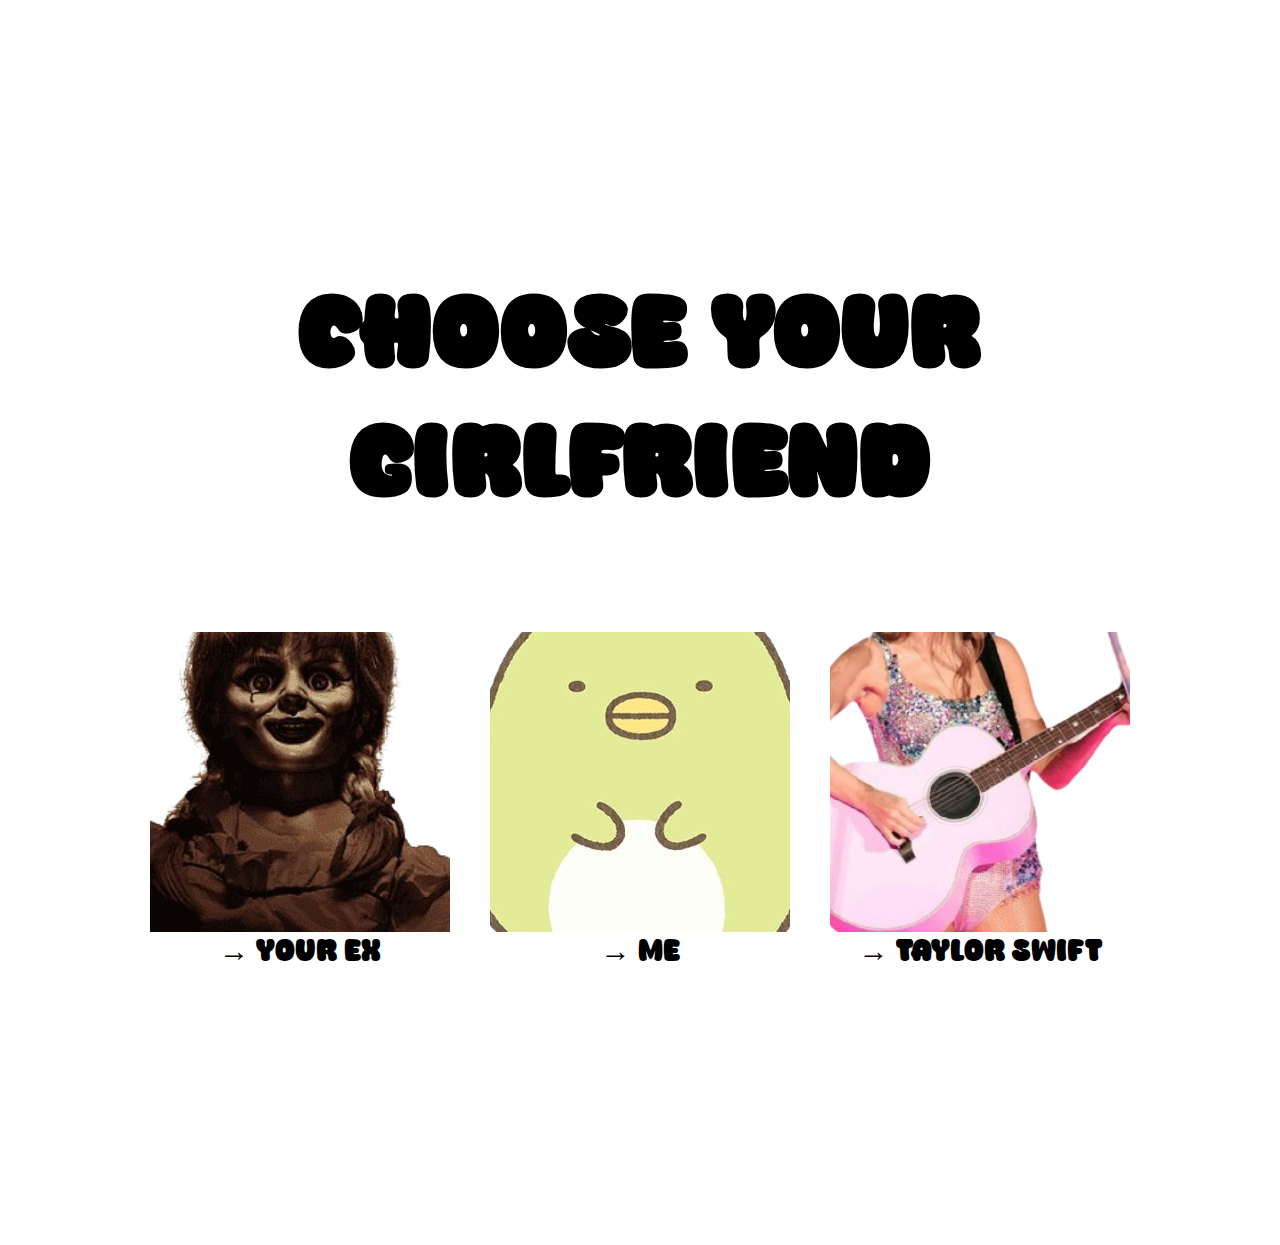
<file: index.html>
<!DOCTYPE html>

<html lang="en">
    <head>
        <link href="https://cdn.jsdelivr.net/npm/bootstrap@5.2.3/dist/css/bootstrap.min.css" rel="stylesheet" integrity="sha384-rbsA2VBKQhggwzxH7pPCaAqO46MgnOM80zW1RWuH61DGLwZJEdK2Kadq2F9CUG65" crossorigin="anonymous">
        <script src="https://cdn.jsdelivr.net/npm/bootstrap@5.2.3/dist/js/bootstrap.bundle.min.js" integrity="sha384-kenU1KFdBIe4zVF0s0G1M5b4hcpxyD9F7jL+jjXkk+Q2h455rYXK/7HAuoJl+0I4" crossorigin="anonymous"></script>
        <link href="styles.css" rel="stylesheet">
        <title>Choose your girlfriend</title>
        <script>
            document.addEventListener('DOMContentLoaded', function(){
                const taylorswiftmove = document.querySelector('#taylorswiftpreview');
                const textContainer = document.getElementById('text-container');
                let clickcount = 0;

                const positions = [
                    { top: '700px', left: '200px' },
                    { top: '-100px', left: '100px' },
                    { top: '250px', left: '100px' },
                    { top: '0px', left: '0px' } // Original position
                ];

                let currentindex = 0;

                taylorswiftmove.addEventListener('click', function(){
                    clickcount++;
                    if(clickcount == 4){
                        window.location.href = 'page4.html';
                        return;
                    }
                    currentindex = (currentindex + 1) % positions.length;
                    const newPosition = positions[currentindex];
                    taylorswiftmove.style.top = newPosition.top;
                    taylorswiftmove.style.left = newPosition.left;

                    const nooText = document.createElement('div');
                    nooText.textContent = 'no pleassee';
                    nooText.className = 'noo-text';
                    nooText.style.fontSize = `${20 + clickcount * 5}px`; // Increase font size with each click

                    // Position the text at the center of the screen
                    nooText.style.top = '50%';
                    nooText.style.left = '50%';
                    nooText.style.fontFamily = 'bubble';
                    nooText.style.color = 'red';

                    textContainer.appendChild(nooText);

                    // Optional: Remove the text after a short delay
                    setTimeout(() => {
                        nooText.remove();
                    }, 1000); // Remove text after 2 seconds
                })
            })
        </script>
    </head>
    <body>
        <div class="title-title-div">
            <h1 id="main-title">Choose your girlfriend</h1>
        </div>
        <div class="all-preview">
            <div class = "preview">
                <div class="image-container">
                    <a href="page2.html">
                        <img src ="photos/1stimg.png" class = "firstimage">
                    </a>
                </div>
                <div class="preview-txt">
                    <p class="preview-name">Your Ex</p>
                </div>
            </div>
            <div class = "preview">
                <div class="image-container">
                    <a href="page3.html">
                        <img src ="photos/2ndimg.png" class = "firstimage">
                    </a>
                </div>
                <div class="preview-txt">
                    <p class="preview-name">ME</p>
                </div>
            </div>
                <div class = "preview">
                    <div class="image-container" id="taylorswiftpreview">
                        <div>
                            <img src ="photos/tswift.png" class = "firstimage">
                        </div>
                    </div>
                    <div class="preview-txt">
                        <p class="preview-name">Taylor Swift</p>
                        <div id="text-container"></div>
                    </div>
                </div>


        </div>
    </body>
</html>
</file>
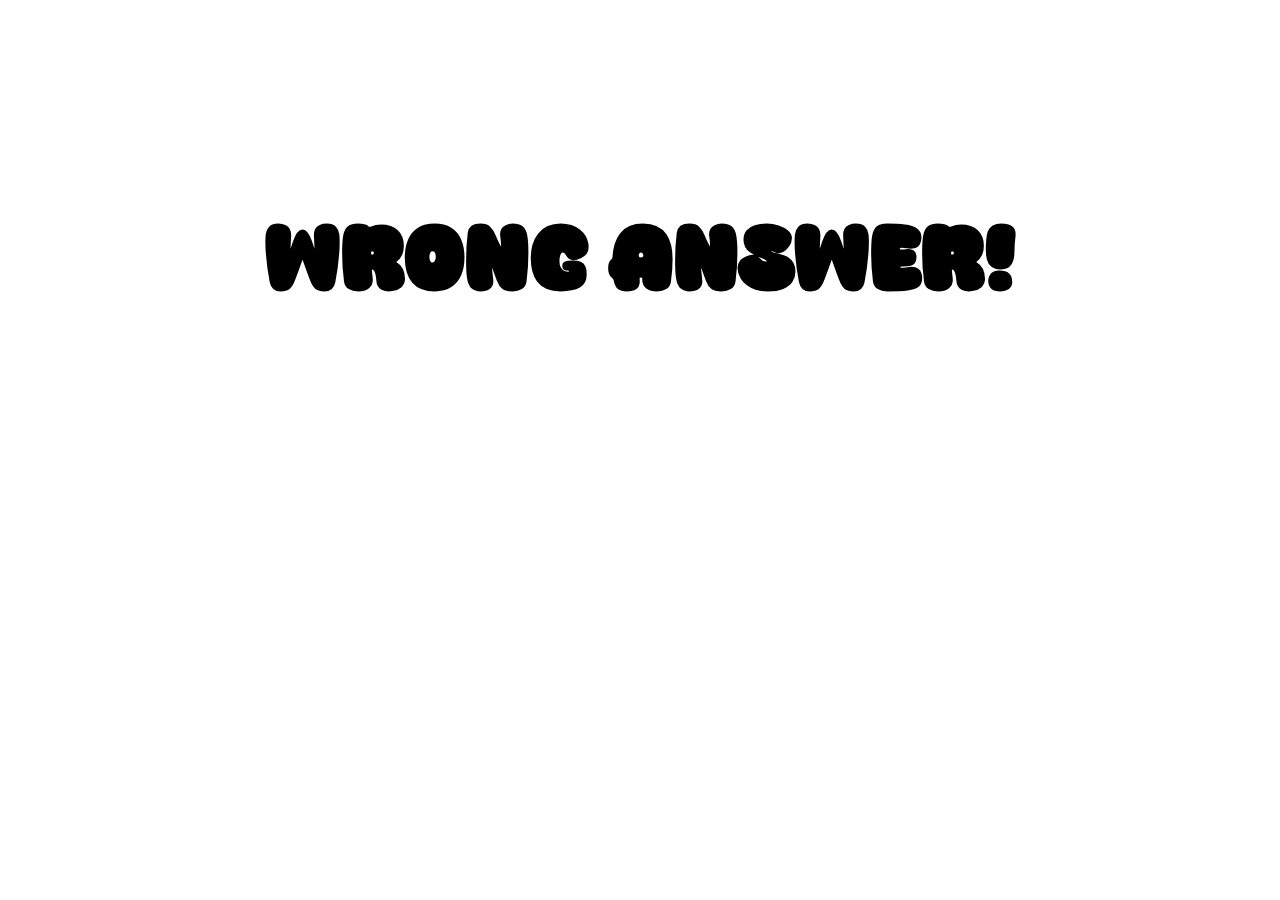
<file: page2.html>
<!DOCTYPE html>

<html lang="en">
    <head>
        <link href="https://cdn.jsdelivr.net/npm/bootstrap@5.2.3/dist/css/bootstrap.min.css" rel="stylesheet" integrity="sha384-rbsA2VBKQhggwzxH7pPCaAqO46MgnOM80zW1RWuH61DGLwZJEdK2Kadq2F9CUG65" crossorigin="anonymous">
        <script src="https://cdn.jsdelivr.net/npm/bootstrap@5.2.3/dist/js/bootstrap.bundle.min.js" integrity="sha384-kenU1KFdBIe4zVF0s0G1M5b4hcpxyD9F7jL+jjXkk+Q2h455rYXK/7HAuoJl+0I4" crossorigin="anonymous"></script>
        <link href="styles.css" rel="stylesheet">
        <title>Wrong Answer!</title>
        <script>
            document.addEventListener('DOMContentLoaded', function(){
                const delay = 1000;
                function showbutton(){
                    const button = document.getElementById('pick-again-button');
                    button.style.display = 'inline-block';
                    button.style.opacity = 1;
                }
                setTimeout(showbutton,delay);
            })
        </script>
    </head>
    <body>
        <div class="title-div">
            <h2 class="main-title">Wrong Answer!</h2>
            <a href="index.html">
                <button id="pick-again-button" onclick=>Pick again! &#128544;</button>
            </a>
        </div>
    
    </body>

	</html>
</file>
<file: styles.css>
@font-face {
	font-family: bubble;
	src: url("fonts/atop-font/Atop-R99O3.ttf") format('truetype');
	font-weight: normal;
}
@keyframes growShrink {
    0% {
        font-size: 100px; /* Smaller starting font size */
    }
    50% {
        font-size: 101px; /* Larger maximum font size */
    }
    100% {
        font-size: 100px; /* Back to the smaller size */
    }
}
@keyframes growShrink-name {
    0% {
        font-size: 45px; /* Smaller starting font size */
    }
    50% {
        font-size: 46px; /* Larger maximum font size */
    }
    100% {
        font-size: 45px; /* Back to the smaller size */
    }
}
@keyframes growShrink-img {
    0% {
        width: 300px; /* Smaller starting font size */
		height: 300px;
    }
    50% {
        width: 301px; /* Larger maximum font size */
		height: 301px;
    }
    100% {
        width: 300px; /* Back to the smaller size */
		height: 300px;
    }
}
@keyframes textcolorchange {
	0%{
		background-position: 0 100%;
		font-size: 45px;
	}
	50%{
		background-position: 100 100%;
		font-size: 45px;
	}
	100%{
		background-position: 0 100%;
		font-size: 45px;
	}
}

@keyframes fadeup{
	0%{
		opacity: 0;
		transform: translateY(30px) scale(0.9);
	}
	100%{
		opacity: 1;
		transform: translateY(0px) scale(1);
	}
}

body {
	background-image: url('https://png.pngtree.com/thumb_back/fh260/background/20190222/ourmid/pngtree-minimalistic-cat-claws-seamless-background-design-backgroundpinkcat-clawseamless-backgroundbanner-image_57663.jpg');
	cursor: url('[data-uri]') 30 30, auto;
	margin: 0 0 0 0;
	width: 100%;
	height: 100%;
}

a:hover{
	cursor: url('[data-uri]'), auto;
}


h1 {
	font-size: 100px;
	animation: growShrink 1s infinite;
}

h2 {
	font-size: 90px;

}

h1, h2 {
	font-family: bubble;
}

p::before {
    content: "→ ";
}

.title-title-div {
	padding: 100px 0px 0px 0px;
	margin-top: 100px;
	margin-left: 50px;
	margin-right: 50px;
	margin-bottom: 50px;
	display: block;
	text-align: center;
	height: 100%;
}

.title-div {
	padding: 100px 0px 0px 0px;
	margin-left: 50px;
	margin-right: 50px;
	margin-bottom: 100px;
	display: block;
	text-align: center;
	height: 100%;
}

.all-preview{
	display: flex;
	justify-content: center;
	flex-wrap:wrap:
	width: 100%;
	margin-bottom: 235px;
}
.all-preview-2{
	display: flex;
	justify-content: center;
	flex-wrap:wrap:
	width: 100%;
	margin-top: 100px;
	margin-bottom: 200px;
}

.preview {
	width: 300px;
    display: flex; /* Corrected to 'flex' */
    flex-direction: column; /* Stack items vertically */
    align-items: center; /* Center items horizontally */
    text-align: center;
    margin: 40px 20px; /* Adjust margin for spacing */
}

.preview-txt {
	justify-content: center;
}

.preview-name {
	font-family: bubble;
	display: inline;
	font-size: 30px;
	padding: 0 0 0 0;
	margin: 0 0 0 0;
	animation: growShrink-name 1s infinite;
}

.wrapper{
	display: inline;
	top: 50%;
	left: 50%;
	transform: translate(-50%,-50%);
	width: 100%;
}

.preview-score {
	display: block;
	font-size: 30px;
	padding: 0;
	margin: 0;
	animation: growShrink-name 1s infinite;
	font-family: bubble;
	color: transparent;
	background-image: linear-gradient(to left, #2ecc71, #3498db, #9b59b6, #f39c12);
	-webkit-background-clip: text;
	animation: textcolorchange 5s linear infinite;
}

.image-container {
	width: 300px;
	height: 300px;
	display: flex;
	justify-content: center;
	align-items: center;
	overflow: hidden;
	position: relative;
}
.image-container-2 {
	width: 300px;
	height: 300px;
	display: flex;
	justify-content: center;
	align-items: center;
	overflow: hidden;
	object-fit: cover;

}

.firstimage {
	width: 500px;
	object-fit: contain;
	animation: growShrink-img 1s infinite;
}

.main-title{
	margin-top: 100px;
	opacity: 1;
	animation: fadeup 0.5s;
}

.main-title-2{
	font-family: bubble;
	font-size: 60px;
	margin-top: 60px;
	opacity: 1;
	animation: fadeup 0.5s;
}

#pick-again-button{
	margin-top: 90px;
	opacity: 0;
	height: 100px;
	width: 700px;
	font-family: bubble;
	font-size: 50px;
	align-items: center;
	background-color: #fee6e3;
	border: 2px solid #111;
	border-radius: 8px;
	box-sizing: border-box;
	color: #111;
	cursor: pointer;
	display: flex;
	max-width: 100%;
	padding: 0 25px;
	position: relative;
	text-align: center;
	text-decoration: none;
	user-select: none;
	-webkit-user-select: none;
	touch-action: manipulation;

}

#pick-again-button:after {
  background-color: #111;
  border-radius: 8px;
  content: "";
  display: block;
  height: 100px;
  left: 0;
  width: 100%;
  position: absolute;
  top: -2px;
  transform: translate(8px, 8px);
  transition: transform .2s ease-out;
  z-index: -1;
}

#pick-again-button:hover:after {
  transform: translate(0, 0);
}

#pick-again-button:active {
  background-color: #ffdeda;
  outline: 0;
}

#pick-again-button:hover {
  outline: 0;
}

@media (min-width: 768px) {
	#pick-again-button {
    padding: 0 40px;
  }
}

.button-56 {
	width: 200px;
	align-items: center;
	background-color: #fee6e3;
	border: 2px solid #111;
	border-radius: 30px;
	box-sizing: border-box;
	color: #111;
	cursor: pointer;
	display: flex;
	font-family: bubble;
	font-size: 16px;
	height: 48px;
	justify-content: center;
	line-height: 24px;
	max-width: 100%;
	padding: 0 25px;
	position: relative;
	text-align: center;
	text-decoration: none;
	user-select: none;
	-webkit-user-select: none;
	touch-action: manipulation;
  }

  .button-56:after {
	background-color: #111;
	border-radius: 30px;
	content: "";
	display: block;
	height: 48px;
	left: 0;
	width: 100%;
	position: absolute;
	top: -2px;
	transform: translate(8px, 8px);
	transition: transform .2s ease-out;
	z-index: -1;
  }
  .button-56:hover:after {
	transform: translate(0, 0);
  }

  .button-56:active {
	background-color: #ffdeda;
	outline: 0;
  }

  .button-56:hover {
	outline: 0;
  }

  @media (min-width: 768px) {
	.button-56 {
	  padding: 0 40px;
	}
  }

.card{
	height: 100%
}

.card-container{
	object-fit: cover;
	overflow: hidden;
	border-radius: 50px;
	margin: 0px 40px 0px 40px;
	animation: fadeup 2s;
}
.card-title{
	font-family: bubble;
}
.card-img-top{
	height: 200px;
}
.card-body {
	text-align: center;
	justify-content: center;
	display: flex;
	flex-direction: column;
	align-items: center;
}
.video-section {
	width: 100%;
	justify-content: center;
	text-align: center;
	align-items: center;
	display: flex;
}
.video-container {
	justify-content: center;
	text-align: center;
	margin-top: 20px;
	margin-bottom: 40px;
	width: 700px;
}
.video-container video {
    width: 100%; /* Make the video fit the container */
    height: auto; /* Maintain aspect ratio */
}
.pick-again-container {
	display: flex;
	align-items: center;
	text-align: center;
	justify-content: center;
	margin-top: 100px;
	margin-bottom: 250px;

}
</file>
